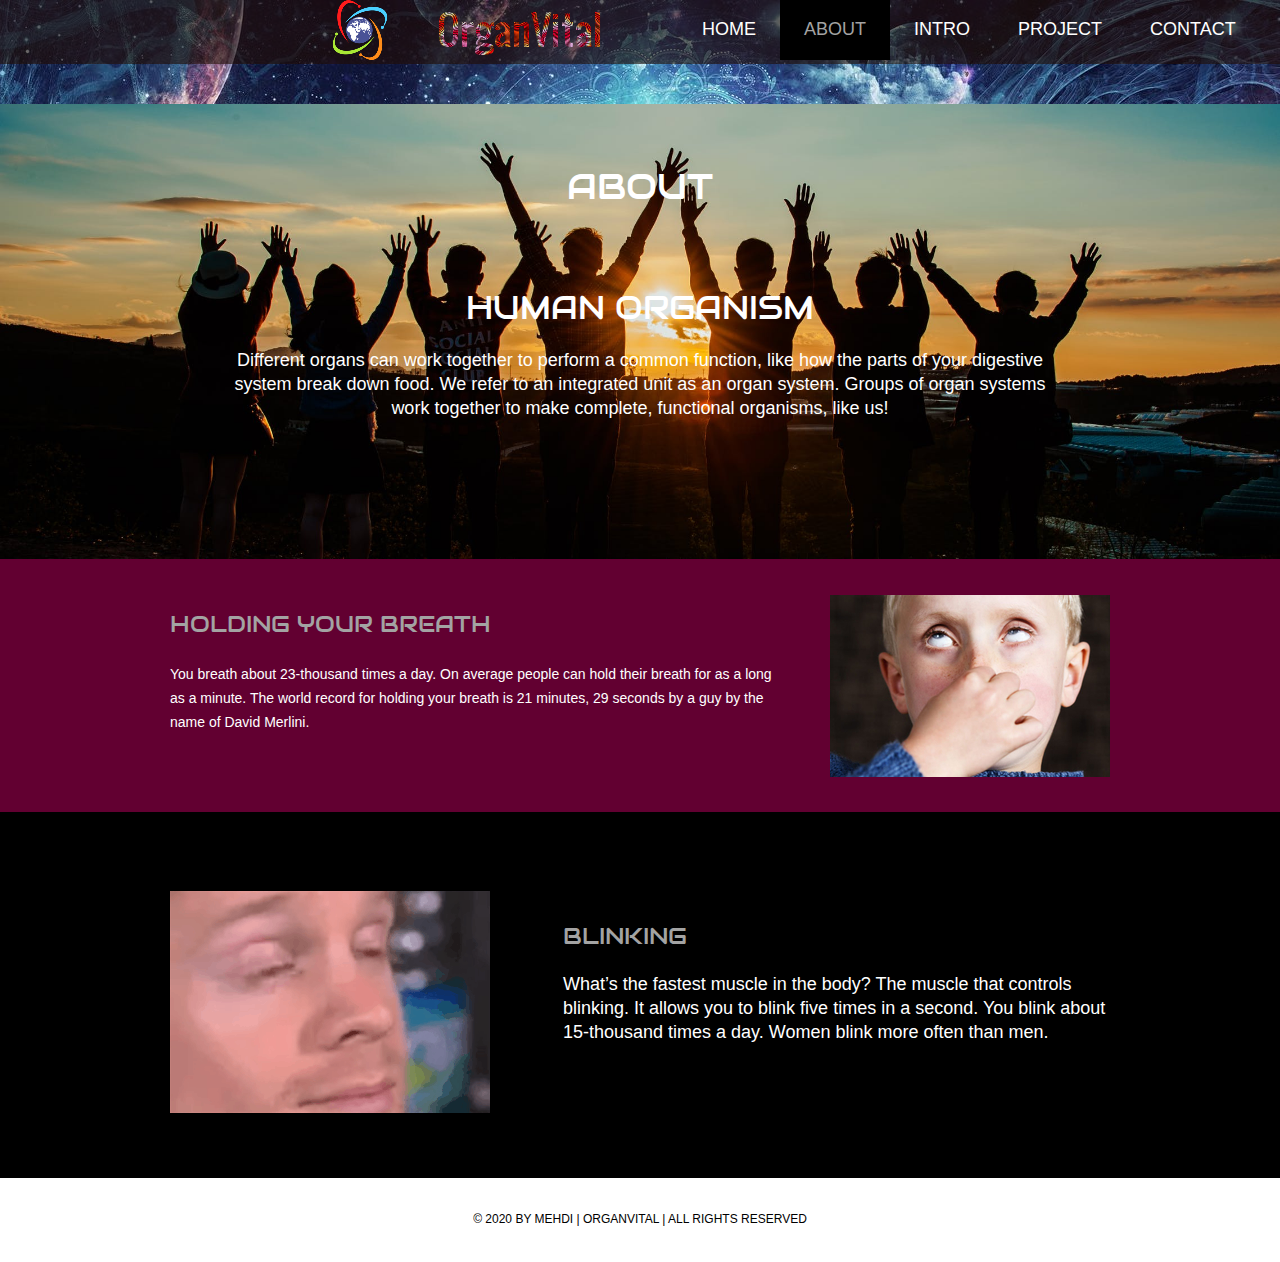
<file: about.html>
<!DOCTYPE HTML>
<html>
<head>
	<meta charset="UTF-8">
	<meta name="viewport" content="width=device-width, initial-scale=1.0">
	<title>About - Anatomy</title>
	<link rel="stylesheet" href="css/style.css" type="text/css">
</head>
<body>
	<div id="page">
		<div id="header">
			<div>
				<a href="index.html" class="logo"><img src="images/logo.png" alt=""></a>
				<ul id="navigation">
					<li>
						<a href="index.html">Home</a>
					</li>
					<li class="selected">
						<a href="about.html">About</a>
					</li>
					<li class="menu">
						<a href="singlepost.html">Intro</a>
					</li>
					<li class="menu">
						<a href="task.html">Project</a>
						<ul class="primary">
							<li>
								<a href="task.html">Task</a>
								<a href="process.html">Process</a>
								<a href="evaluation.html">Evaluation</a>
								<a href="conclusion.html">Conclusion</a>
							</li>
						</ul>
					</li>
					<li>
						<a href="contact.html">Contact</a>
					</li>
				</ul>
			</div>
		</div>
		<div id="body" class="about">
			<div class="header">
				<div>
					<h1>About</h1>
					<h2>Human Organism</h2>
					<p>Different organs can work together to perform a common function, like how the parts of your digestive system break down food. We refer to an integrated unit as an organ system. Groups of organ systems work together to make complete, functional organisms, like us!</p>
				</div>
			</div>
			<div class="body">
				<div>
					<img src="images/breath.jpg" alt="">
					<h2>Holding Your Breath</h2>
					<p>You breath about 23-thousand times a day. On average people can hold their breath for as a long as a minute. The world record for holding your breath is 21 minutes, 29 seconds by a guy by the name of David Merlini.</p>
				</div>
			</div>
			<div class="footer">
				<div>
					<img src="images/blink.gif" alt="">
					<h2>Blinking</h2>
					<p>What’s the fastest muscle in the body? The muscle that controls blinking. It allows you to blink five times in a second. You blink about 15-thousand times a day. Women blink more often than men.</p>
				</div>
			</div>
		</div>
		<div id="footer">
			<div class="footnote">
				<div>
					<p>&copy; 2020 BY MEHDI | ORGANVITAL | ALL RIGHTS RESERVED</p>
				</div>
			</div>
		</div>
	</div>
</body>
</html>
</file>
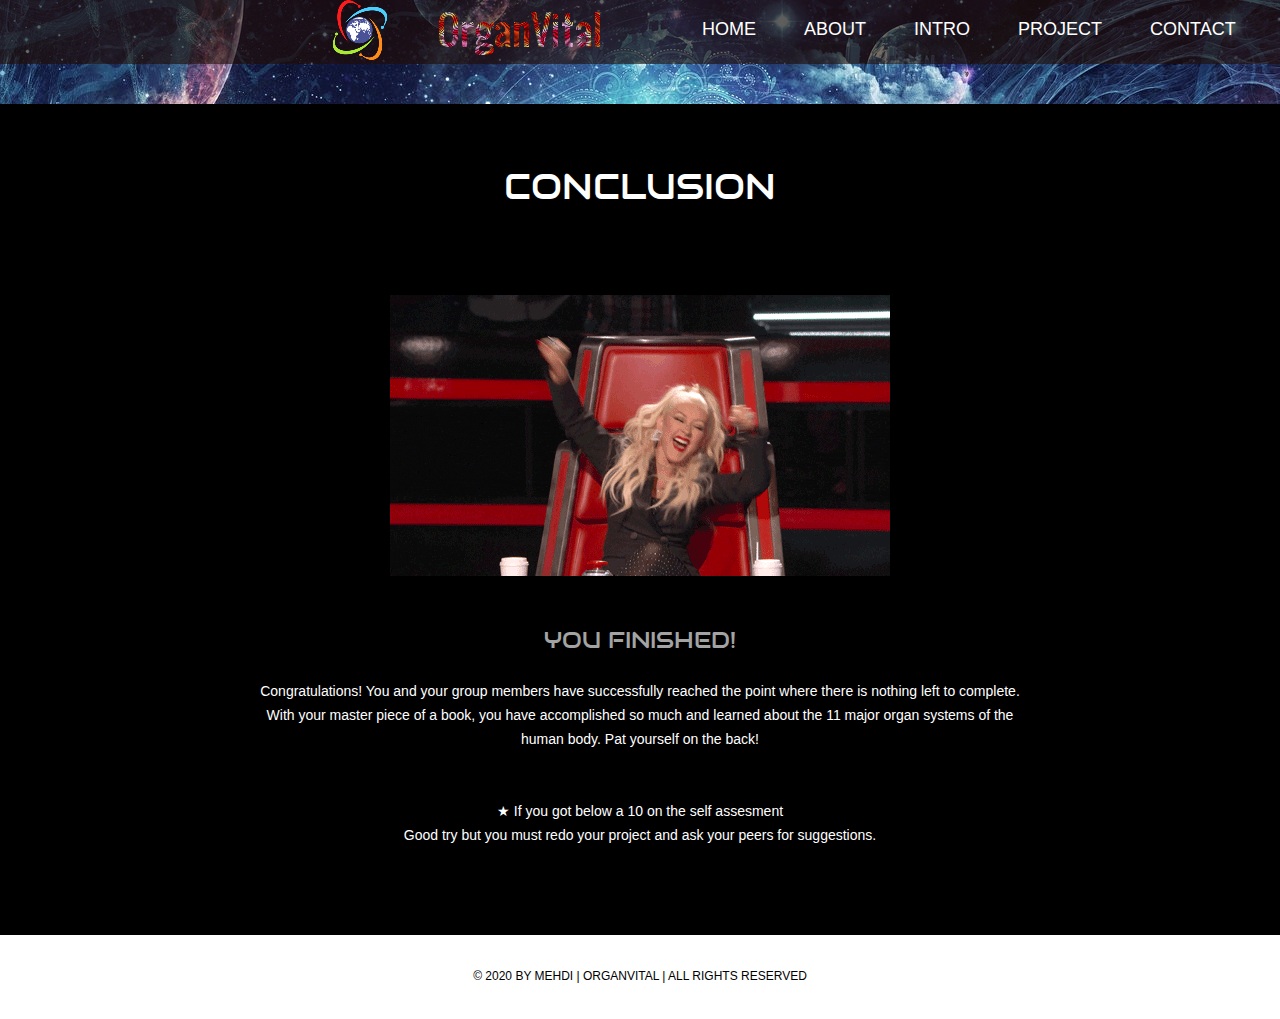
<file: conclusion.html>
<!DOCTYPE HTML>
<html>
<head>
	<meta charset="UTF-8">
	<meta name="viewport" content="width=device-width, initial-scale=1.0">
	<title>Proj1 - Anatomy</title>
	<link rel="stylesheet" href="css/style.css" type="text/css">
</head>
<body>
	<div id="page">
		<div id="header">
			<div>
				<a href="index.html" class="logo"><img src="images/logo.png" alt=""></a>
				<ul id="navigation">
					<li>
						<a href="index.html">Home</a>
					</li>
					<li>
						<a href="about.html">About</a>
					</li>
					<li class="menu">
						<a href="singlepost.html">Intro</a>
					</li>
					<li class="menu">
						<a href="task.html">Project</a>
						<ul class="primary">
							<li>
								<a href="task.html">Task</a>
								<a href="process.html">Process</a>
								<a href="evaluation.html">Evaluation</a>
								<a href="conclusion.html">Conclusion</a>
							</li>
						</ul>
					</li>
					<li>
						<a href="contact.html">Contact</a>
					</li>
				</ul>
			</div>
		</div>
		<div id="body">
			<div class="header">
				<div>
					<h1>Conclusion</h1>
					<img src="images/yay.gif" alt="">
					<h2>YOU FINISHED!</h2>
					<p>Congratulations! You and your group members have successfully reached the point where there is nothing left to complete. With your master piece of a book, you have accomplished so much and learned about the 11 major organ systems of the human body. Pat yourself on the back!</p>
					<p> &starf; If you got below a 10 on the self assesment
						<br> 
						Good try but you must redo your project and ask your peers for suggestions.
					</p>
				</div>
			</div>
		</div>
		<div id="footer">
			<div class="footnote">
				<div>
					<p>&copy; 2020 BY MEHDI | ORGANVITAL | ALL RIGHTS RESERVED</p>
				</div>
			</div>
		</div>
	</div>
</body>
</html>
</file>
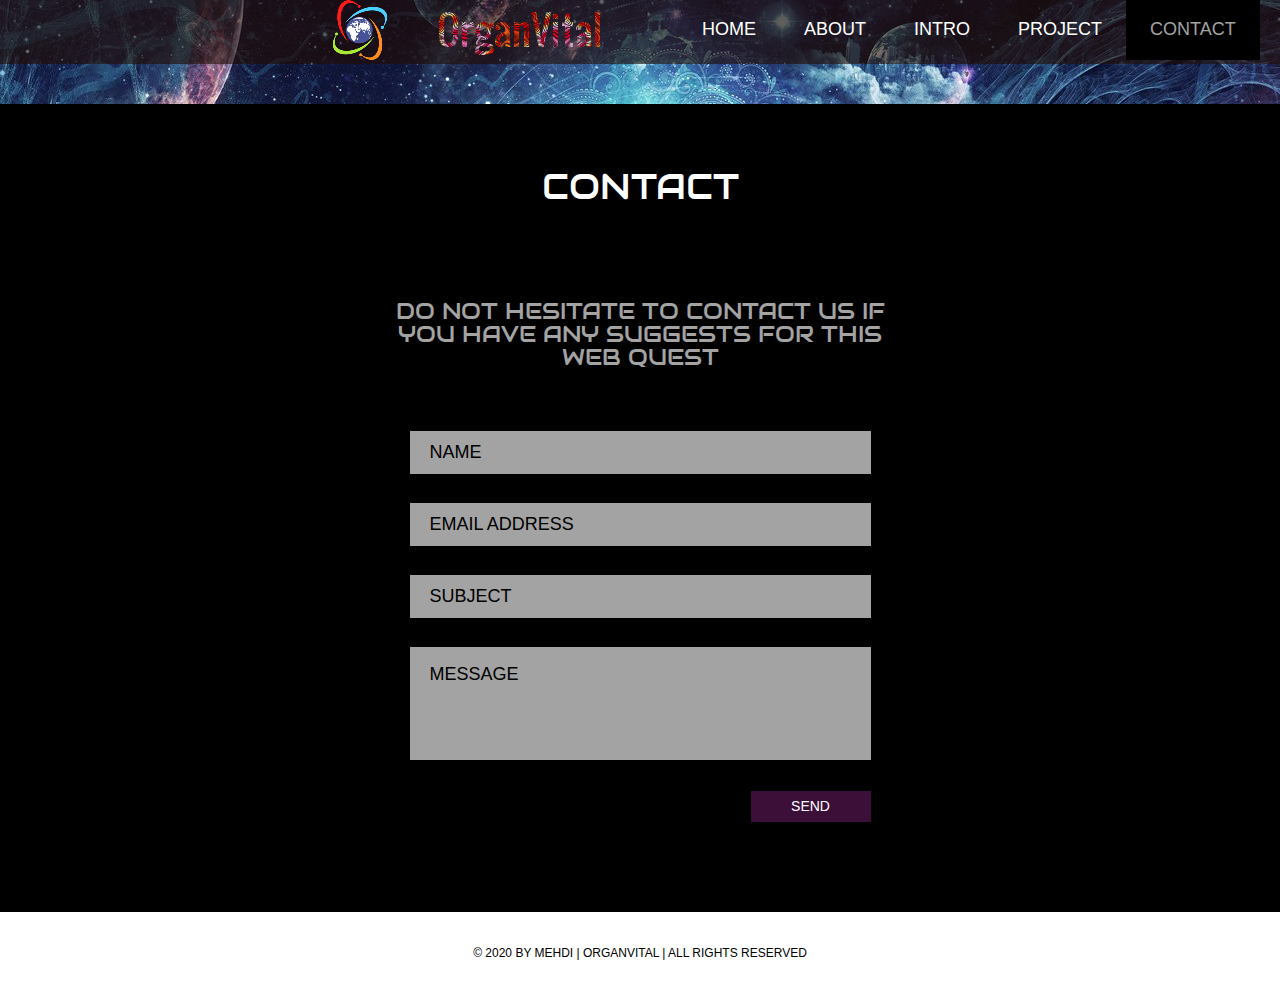
<file: contact.html>
<!DOCTYPE HTML>
<html>
<head>
	<meta charset="UTF-8">
	<meta name="viewport" content="width=device-width, initial-scale=1.0">
	<title>Contact Us - Anatomy</title>
	<link rel="stylesheet" href="css/style.css" type="text/css">
</head>
<body>
	<div id="page">
		<div id="header">
			<div>
				<a href="index.html" class="logo"><img src="images/logo.png" alt=""></a>
				<ul id="navigation">
					<li>
						<a href="index.html">Home</a>
					</li>
					<li>
						<a href="about.html">About</a>
					</li>
					<li class="menu">
						<a href="singlepost.html">Intro</a>
					</li>
					<li class="menu">
						<a href="task.html">Project</a>
						<ul class="primary">
							<li>
								<a href="task.html">Task</a>
								<a href="process.html">Process</a>
								<a href="evaluation.html">Evaluation</a>
								<a href="conclusion.html">Conclusion</a>
							</li>
						</ul>
					</li>
					<li class="selected">
						<a href="contact.html">Contact</a>
					</li>
				</ul>
			</div>
		</div>
		<div id="body">
			<div class="header">
				<div class="contact">
					<h1>Contact</h1>
					<h2>DO NOT HESITATE TO CONTACT US IF YOU HAVE ANY SUGGESTS FOR THIS WEB QUEST</h2>
					<form action="index.html">
						<input type="text" name="Name" value="Name">
						<input type="text" name="Email Address" value="Email Address" >
						<input type="text" name="Subject" value="Subject">
						<textarea name="message" cols="50" rows="7">Message</textarea>
						<input type="text" value="Send" id="submit">
					</form>
				</div>
			</div>
		</div>
		<div id="footer">
			<div class="footnote">
				<div>
					<p>&copy; 2020 BY MEHDI | ORGANVITAL | ALL RIGHTS RESERVED</p>
				</div>
			</div>
		</div>
	</div>
</body>
</html>
</file>
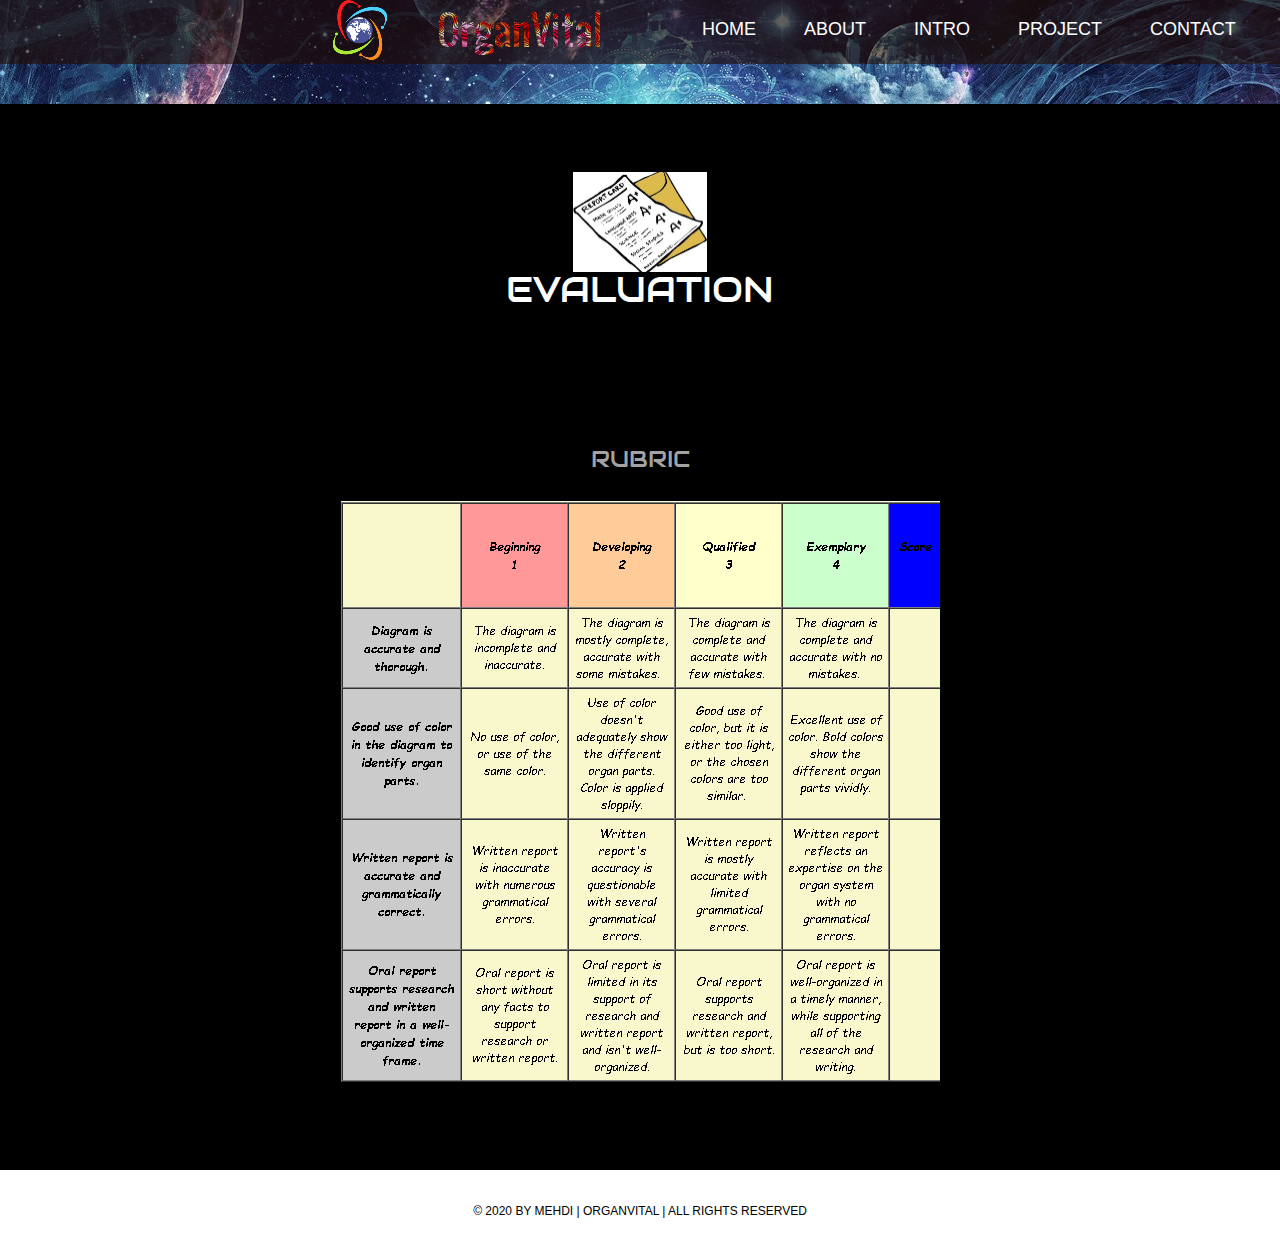
<file: evaluation.html>
<!DOCTYPE HTML>
<html>
<head>
	<meta charset="UTF-8">
	<meta name="viewport" content="width=device-width, initial-scale=1.0">
	<title>Proj1 - Anatomy</title>
	<link rel="stylesheet" href="css/style.css" type="text/css">
</head>
<body>
	<div id="page">
		<div id="header">
			<div>
				<a href="index.html" class="logo"><img src="images/logo.png" alt=""></a>
				<ul id="navigation">
					<li>
						<a href="index.html">Home</a>
					</li>
					<li>
						<a href="about.html">About</a>
					</li>
					<li class="menu">
						<a href="singlepost.html">Intro</a>
					</li>
					<li class="menu">
						<a href="task.html">Project</a>
						<ul class="primary">
							<li>
								<a href="task.html">Task</a>
								<a href="process.html">Process</a>
								<a href="evaluation.html">Evaluation</a>
								<a href="conclusion.html">Conclusion</a>
							</li>
						</ul>
					</li>
					<li>
						<a href="contact.html">Contact</a>
					</li>
				</ul>
			</div>
		</div>
		<div id="body">
			<div class="header">
				<div>
					<img style="height:100px;" src="images/grades.jpg" alt="">
					<h1>Evaluation</h1>
					<h2>Rubric</h2>
					<p>
						<img src="images/rubric.png" alt="rub">
					</p>
				</div>
			</div>
		</div>
		<div id="footer">
			<div class="footnote">
				<div>
					<p>&copy; 2020 BY MEHDI | ORGANVITAL | ALL RIGHTS RESERVED</p>
				</div>
			</div>
		</div>
	</div>
</body>
</html>
</file>
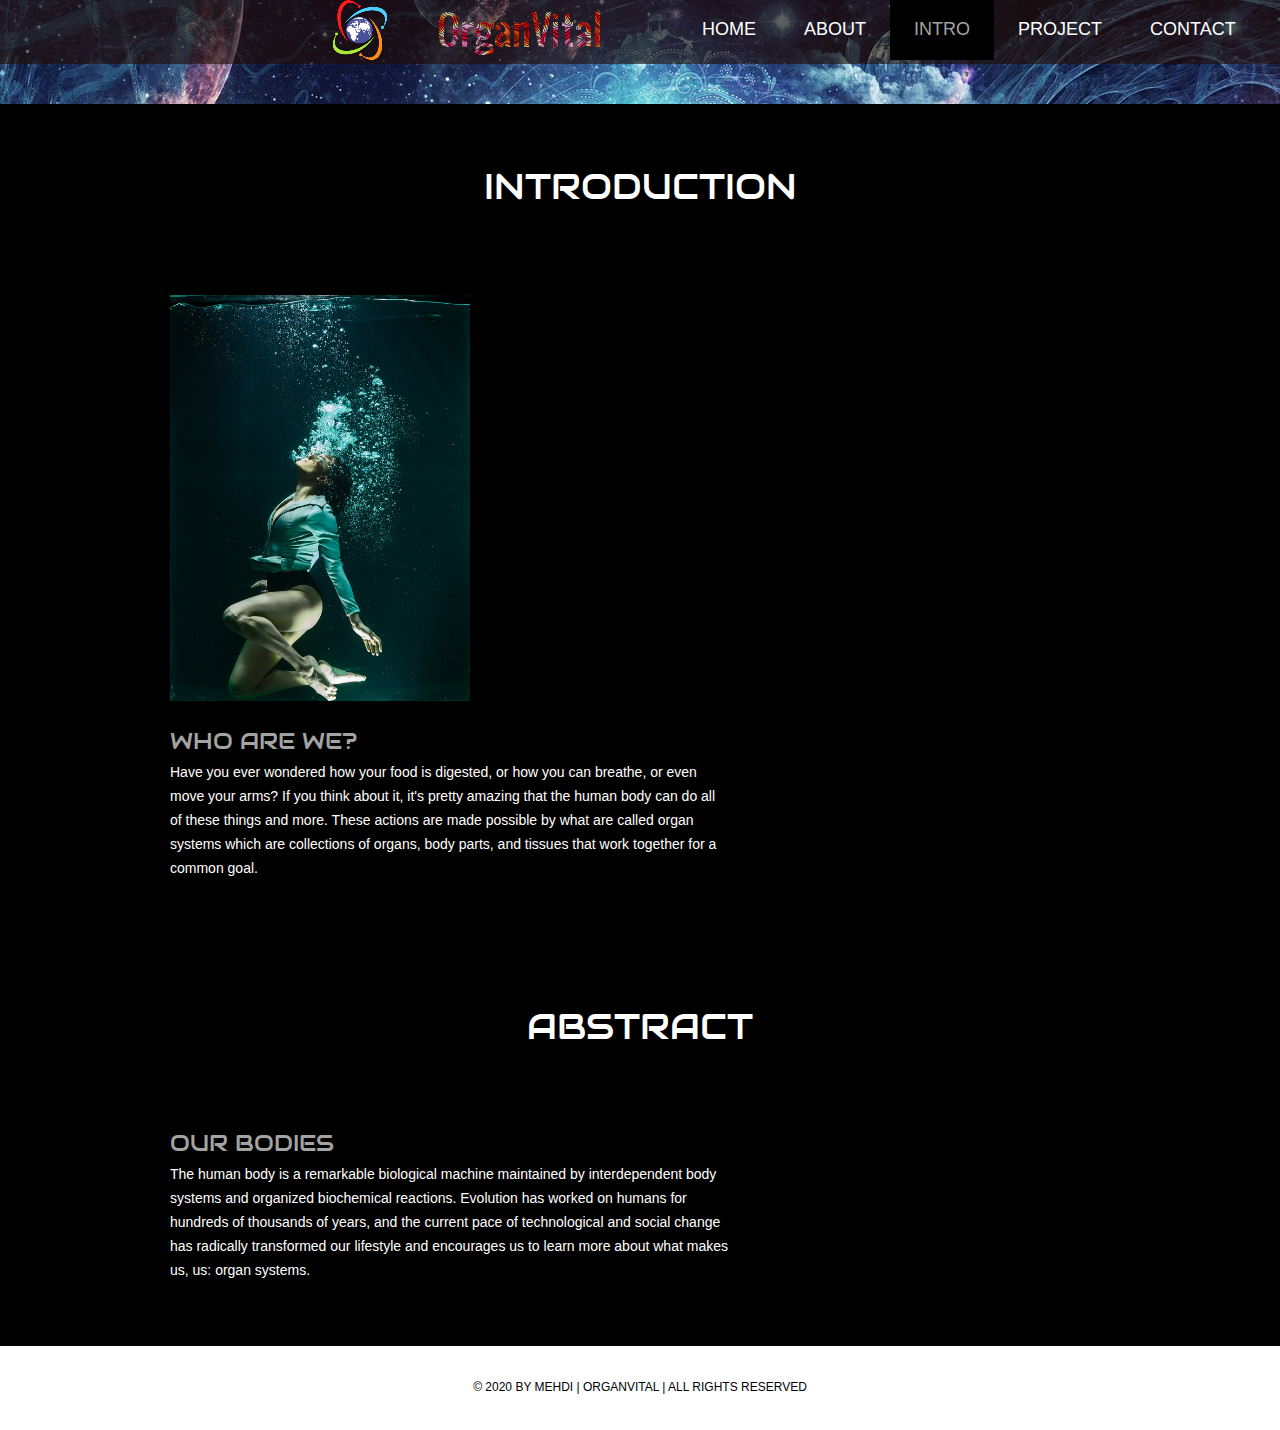
<file: singlepost.html>
<!DOCTYPE HTML>
<html>
<head>
	<meta charset="UTF-8">
	<meta name="viewport" content="width=device-width, initial-scale=1.0">
	<title>Singlepost - Anatomy</title>
	<link rel="stylesheet" href="css/style.css" type="text/css">
</head>
<body>
	<div id="page">
		<div id="header">
			<div>
				<a href="index.html" class="logo"><img src="images/logo.png" alt=""></a>
				<ul id="navigation">
					<li>
						<a href="index.html">Home</a>
					</li>
					<li>
						<a href="about.html">About</a>
					</li>
					<li class="menu selected">
						<a href="singlepost.html">Intro</a>
					</li>
					<li class="menu">
						<a href="task.html">Project</a>
						<ul class="primary">
							<li>
								<a href="task.html">Task</a>
								<a href="process.html">Process</a>
								<a href="evaluation.html">Evaluation</a>
								<a href="conclusion.html">Conclusion</a>
							</li>
						</ul>
					</li>
					<li>
						<a href="contact.html">Contact</a>
					</li>
				</ul>
			</div>
		</div>
		<div id="body">
			<div class="header">
				<div>
					<h1>Introduction</h1>
					<div class="article">
						<img style="width:300px;" src="images/humanBod.jpeg" alt="">
						<h1>WHO ARE WE?</h1>
						<p>Have you ever wondered how your food is digested, or how you can breathe, or even move your arms? If you think about it, it's pretty amazing that the human body can do all of these things and more. These actions are made possible by what are called organ systems which are collections of organs, body parts, and tissues that work together for a common goal.</p>
					</div>
				</div>
				<div>
					<h1>Abstract</h1>
					<div class="article">
							<h1>OUR BODIES</h1>
						<p>The human body is a remarkable biological machine maintained by interdependent body systems and organized biochemical reactions. Evolution has worked on humans for hundreds of thousands of years, and the current pace of technological and social change has radically transformed our lifestyle and encourages us to learn more about what makes us, us: organ systems.</p>
					</div>
				</div>
			</div>
		</div>
		<div id="footer">
			<div class="footnote">
				<div>
					<p>&copy; 2020 BY MEHDI | ORGANVITAL | ALL RIGHTS RESERVED</p>
				</div>
			</div>
		</div>
	</div>
</body>
</html>
</file>
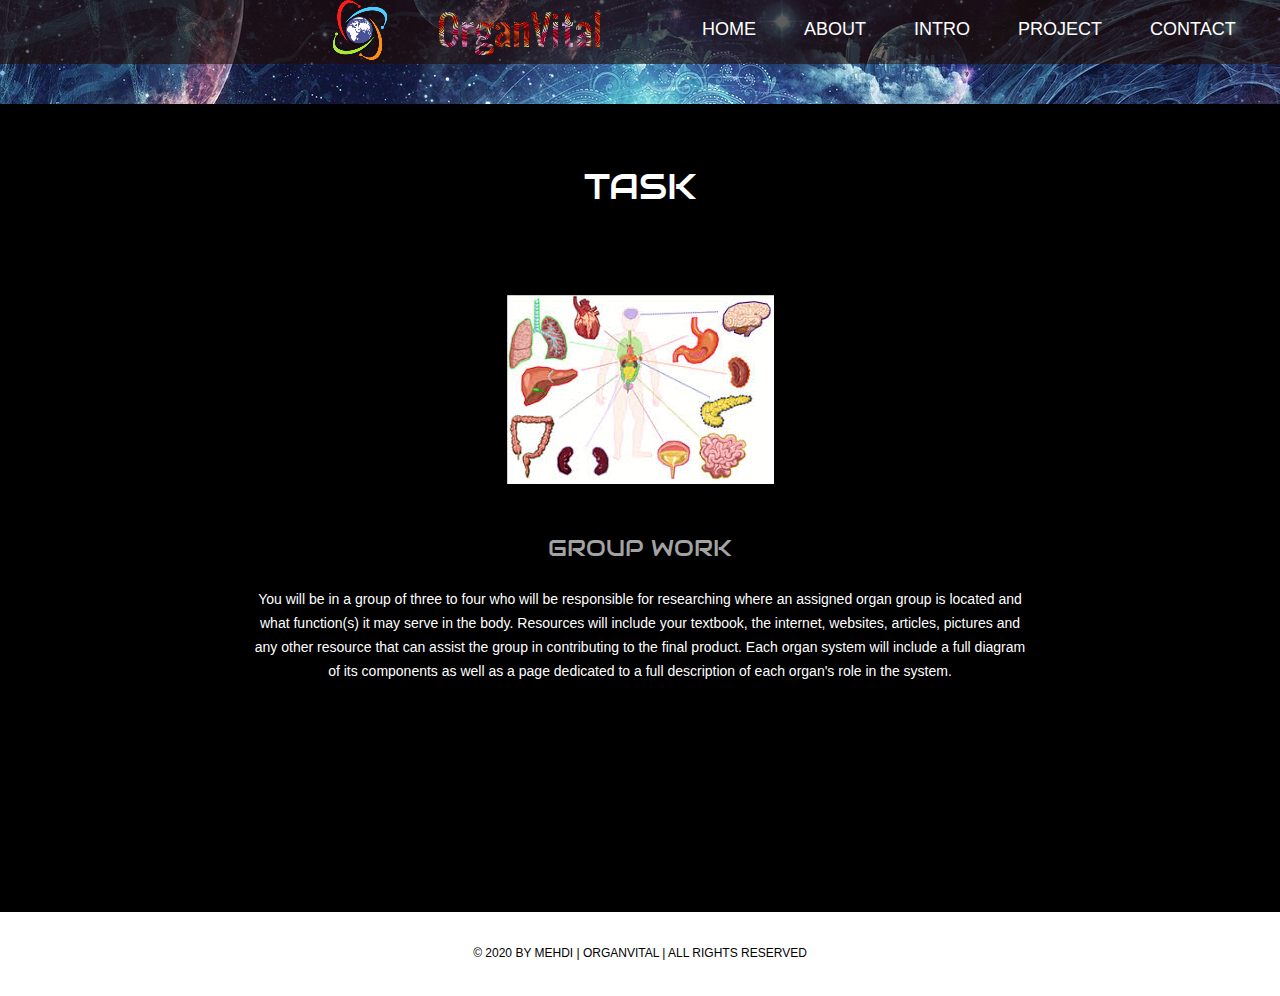
<file: task.html>
<!DOCTYPE HTML>
<html>
<head>
	<meta charset="UTF-8">
	<meta name="viewport" content="width=device-width, initial-scale=1.0">
	<title>Task - Anatomy</title>
	<link rel="stylesheet" href="css/style.css" type="text/css">
</head>
<body>
	<div id="page">
		<div id="header">
			<div>
				<a href="index.html" class="logo"><img src="images/logo.png" alt=""></a>
				<ul id="navigation">
					<li>
						<a href="index.html">Home</a>
					</li>
					<li>
						<a href="about.html">About</a>
					</li>
					<li class="menu">
						<a href="singlepost.html">Intro</a>
					</li>
					<li class="menu">
						<a href="task.html">Project</a>
						<ul class="primary">
							<li>
								<a href="task.html">Task</a>
								<a href="process.html">Process</a>
								<a href="evaluation.html">Evaluation</a>
								<a href="conclusion.html">Conclusion</a>
							</li>
						</ul>
					</li>
					<li>
						<a href="contact.html">Contact</a>
					</li>
				</ul>
			</div>
		</div>
		<div id="body">
			<div class="header">
				<div>
					<h1>Task</h1>
					<img src="images/bodysys.jpg" alt="">
					<h2>GROUP WORK</h2>
					<p>You will be in a group of three to four who will be responsible for researching where an assigned organ group is located and what function(s) it may serve in the body. Resources will include your textbook, the internet, websites, articles, pictures and any other resource that can assist the group in contributing to the final product. Each organ system will include a full diagram of its components as well as a page dedicated to a full description of each organ's role in the system.</p>
				</div>
			</div>
		</div>
		<div id="footer">
			<div class="footnote">
				<div>
					<p>&copy; 2020 BY MEHDI | ORGANVITAL | ALL RIGHTS RESERVED</p>
				</div>
			</div>
		</div>
	</div>
</body>
</html>
</file>
<file: css/style.css>
/* reset default styles */
body {
	margin: 0;
	padding: 0;
	position: relative;
	width: auto;
}
body #page {
	background: url("../images/bg-home.jpg") repeat scroll center top #000000;
	margin: 0;
	overflow: hidden;
	padding: 0;
	width: auto;
	z-index: 3;
}
a {
	text-decoration: none;
	outline: none;
}
a:active {
	background: none;
}
img {
	border: none;
}
/*-------------------------------------------FONTS---------------------------------------------*/
@font-face {
	font-family: 'audiowide-regular-webfont';
	src: url('../fonts/audiowide-regular-webfont.eot');
	src: url('../fonts/audiowide-regular-webfont.woff') format('woff'), url('../fonts/audiowide-regular-webfont.ttf') format('truetype'), url('../fonts/audiowide-regular-webfont.svg') format('svg');
}

#header {
	background: url(../images/bg-transparent1.png) repeat;
	margin: 0;
	min-height: 60px;
	padding: 0;
	width: auto;
}
#header div {
	/* max-width: 940px; */
	margin: 0 auto;
	min-height: 60px;
	padding: 0 10px;
}
#header div a.logo {
	display: block;
	float: left;
	height: 60px;
	margin: 0 44px 44px 25vw;
	padding: 0;
	width: 304px;
}
#header div a img {
	display: block;
	margin: 0;
	padding: 0;
	width: auto;
}
#header div ul {
	display: inline-block;
	list-style: none;
	margin: 0;
	padding: 0;
	width: auto;
}
#header div ul li {
	float: left;
	margin: 0;
	padding: 0;
	width: auto;
}
#header div ul li a {
	color: #ffffff;
	display: block;
	font-family: Arial;
	font-size: 18px;
	font-weight: normal;
	line-height: 59px;
	margin: 0;
	min-height: 60px;
	padding: 0 24px;
	text-align: center;
	text-transform: uppercase;
	width: auto;
}
#header div ul li a:hover {
	background-color: #620031;
	color: #ffffff;
}
#header div ul li.selected a {
	background-color: #000000;
	color: #a3a3a3;
}
#header div ul li.menu {
	position: relative;
}
#header div ul li.menu ul {
	display: block;
	left: -99999px;
	list-style: none;
	margin: 0;
	padding: 0;
	position: absolute;
	top: 60px;
	width: 142px;
	z-index: 50;
}
#header div ul li.menu:hover ul.primary {
	left: 0px;
}
#header div ul li.menu ul.primary.selected {
	left: 0px;
}
#header div ul li.menu:hover ul.secondary {
	left: -20px;
}
#header div ul li.menu ul.secondary.selected {
	left: -20px;
}
#header div ul li.menu ul li {
	margin: 0;
	padding: 0;
	width: auto;
}
#header div ul li.menu ul li a {
	background-color: #620031;
	color: #ffffff;
	display: block;
	font-family: Arial;
	font-size: 18px;
	font-weight: normal;
	line-height: 60px;
	margin: 0;
	min-height: 60px;
	padding: 0 10px;
	text-align: center;
	text-transform: uppercase;
	width: auto;
}
#header div ul li.menu ul.primary.selected li a, #header div ul li.menu ul.secondary.selected li a {
	background-color: #000000;
	color: #a3a3a3;
}

#body {
	background-color: #000000;
	margin: 0;
	min-height: 808px;
	overflow: hidden;
	padding: 0;
	width: 100%;
}
#body.home {
	background: none;
	margin: 0;
	min-height: 1308px;
	overflow: hidden;
	padding: 0;
	width: 100%;
}
#body.home .header {
	background: none;
	margin: 0;
	overflow: hidden;
	padding: 0;
	width: 100%;
}
#body.home .header div {
	margin: 0 auto;
	max-width: 940px;
	overflow: hidden;
	padding: 0 10px;
	position: relative;
}
#body.home .header div img.satellite {
	display: block;
	left: 10px;
	margin: 0;
	padding: 0;
	position: absolute;
	top: 41px;
	width: auto;
	z-index: 50;
}
#body.home .header div h1 {
	color: #FFFFFF;
	display: block;
	float: right;
	font-family: audiowide-regular-webfont;
	font-size: 60px;
	font-weight: normal;
	line-height: 60px;
	margin: 187px 0 27px;
	padding: 0 38px 0 399px;
	position: relative;
	text-align: right;
	text-transform: uppercase;
	width: 503px;
	z-index: 60;
}
#body.home .header div h2 {
	color: #FFFFFF;
	display: block;
	float: right;
	font-family: Arial;
	font-size: 43px;
	font-weight: normal;
	line-height: 43px;
	margin: 0 0 36px;
	padding: 0 146px 0 506px;
	position: relative;
	text-align: right;
	text-transform: uppercase;
	width: 288px;
	z-index: 60;
}
#body.home .header div a.more {
	background-color: #000000;
	color: #a3a3a3;
	display: block;
	float: right;
	font-family: Arial;
	font-size: 18px;
	font-weight: normal;
	height: 49px;
	line-height: 49px;
	margin: 0 200px 0 0;
	padding: 0;
	text-align: center;
	text-transform: uppercase;
	position: relative;
	left: 30px;
	width: 180px;
	z-index: 55;
}
#body.home .header div a.more:hover {
	background-color: #ab000b;
	color: #ffffff;
}
#body.home .header div h3 {
	background: url("../images/bg-transparent1.png") repeat;
	color: #A3A3A3;
	float: left;
	font-family: audiowide-regular-webfont;
	font-size: 23px;
	font-weight: normal;
	line-height: 23px;
	margin: 96px 0 0;
	min-height: 27px;
	padding: 17px 0 10px;
	position: relative;
	text-align: center;
	text-transform: uppercase;
	width: 940px;
}
#body.home .header div ul {
	display: inline-block;
	list-style: none outside none;
	margin: 0 0 -6px;
	overflow: hidden;
	padding: 0;
	width: auto;
}
#body.home .header div ul li:first-child {
	padding: 0;
}
#body.home .header div ul li {
	border: medium none;
	float: left;
	margin: 0;
	padding: 0;
	width: auto;
}
#body.home .header div ul li a {
	display: block;
	float: none;
	height: 156px;
	margin: 0;
	padding: 0;
	width: 235px;
}
#body.home .header div ul li a img {
	cursor: pointer;
	opacity: 1.0;
	display: block;
	margin: 0;
	padding: 0;
	width: auto;
}
#body.home .header div ul li a img:hover {
	opacity: 0.7;
}
#body.home .body {
	background-color: #630031;
	margin: 0;
	min-height: 168px;
	overflow: hidden;
	padding: 0;
	width: 100%;
}
#body.home .body div {
	margin: 0 auto;
	max-width: 940px;
	overflow: hidden;
	padding: 31px 10px 0;
}
#body.home .body div h1 {
	color: #FFFFFF;
	display: block;
	font-family: audiowide-regular-webfont;
	font-size: 32px;
	font-weight: normal;
	line-height: 32px;
	margin: 0 auto 24px;
	padding: 0;
	text-align: center;
	text-transform: uppercase;
	width: 780px;
}
#body.home .body div p {
	color: #ffffff;
	display: block;
	font-family: Arial;
	font-size: 18px;
	font-weight: normal;
	line-height: 24px;
	margin: 0 auto;
	padding: 0;
	text-align: center;
	width: 780px;
}
#body.home .body div p a {
	color: #ffffff;
	font-family: Arial;
	font-size: 18px;
	font-weight: normal;
	line-height: 24px;
	margin: 0 auto;
	padding: 0;
	text-decoration: underline;
}
#body.home .body div p a:hover {
	color: #a3a3a3;
}
#body.home .footer {
	background-color: #000000;
	margin: 0;
	overflow: hidden;
	padding: 0;
	width: 100%;
}
#body.home .footer div {
	margin: 0 auto;
	max-width: 960px;
	overflow: hidden;
	padding: 32px 0 16px;
}
#body.home .footer div ul {
	display: inline-block;
	list-style: none;
	margin: 0;
	overflow: hidden;
	padding: 0;
	width: auto;
}
#body.home .footer div ul li:first-child {
	float: left;
	margin: 0 10px;
	padding: 0;
	width: 460px;
}
#body.home .footer div ul li {
	float: left;
	margin: 0 0 0 10px;
	padding: 0 0 0 20px;
	width: 440px;
}
#body.home .footer div ul li h1 {
	color: #FFFFFF;
	font-family: audiowide-regular-webfont;
	font-size: 32px;
	font-weight: normal;
	line-height: 32px;
	margin: 0 0 44px;
	padding: 0;
	text-align: left;
	text-transform: uppercase;
	width: auto;
}
#body.home .footer div ul li a {
	display: block;
	height: 258px;
	margin: 0;
	position: relative;
	padding: 0;
	width: 460px;
}
#body.home .footer div ul li a img {
	cursor: pointer;
	filter: alpha(opacity=100);/* Needed for IE8 and old versions */
	opacity: 1.0;
	display: block;
	margin: 0;
	padding: 0;
	width: auto;
}
#body.home .footer div ul li a:hover img {
	filter: alpha(opacity=70);/* Needed for IE8 and old versions */
	opacity: 0.7;
}
#body.home .footer div ul li a span {
	background: url(../images/icons.png) no-repeat 0 -152px;
	display: block;
	height: 72px;
	left: 199px;
	margin: 0;
	padding: 0;
	position: absolute;
	top: 94px;
	width: 62px;
}
#body.home .footer div ul li a:hover span {
	background: url(../images/icons.png) no-repeat 0 -226px;
}
#body.home .footer div ul li ul {
	display: inline-block;
	list-style: none outside none;
	margin: 0;
	overflow: hidden;
	padding: 0;
	width: 440px;
}
#body.home .footer div ul li ul li {
	border-top: 1px solid #A3A3A3;
	float: none;
	margin: 0;
	overflow: hidden;
	padding: 39px 10px 38px 0;
	width: 440px;
}
#body.home .footer div ul li ul li:first-child {
	border: medium none;
	margin: 0;
	padding: 0 0 38px;
	width: 440px;
}
#body.home .footer div ul li ul li a {
	display: block;
	float: left;
	height: 90px;
	margin: 0 20px 0 0;
	padding: 0;
	width: 100px;
}
#body.home .footer div ul li ul li a img {
	cursor: pointer;
	filter: alpha(opacity=100);/* Needed for IE8 and old versions */
	opacity: 1.0;
	display: block;
	margin: 0;
	padding: 0;
	width: auto;
}
#body.home .footer div ul li ul li a img:hover {
	filter: alpha(opacity=70);/* Needed for IE8 and old versions */
	opacity: 0.7;
}
#body.home .footer div ul li ul li h1 {
	color: #A3A3A3;
	float: left;
	font-family: audiowide-regular-webfont;
	font-size: 23px;
	font-weight: normal;
	line-height: 23px;
	margin: 0;
	padding: 4px 0 8px;
	text-align: left;
	text-transform: uppercase;
	width: 310px;
}
#body.home .footer div ul li ul li span {
	color: #FFFFFF;
	display: block;
	float: left;
	font-family: Arial;
	font-size: 14px;
	font-weight: normal;
	line-height: 14px;
	margin: 0 0 10px;
	padding: 0;
	text-align: left;
	text-transform: uppercase;
	width: 310px;
}
#body.home .footer div ul li ul li a.more {
	background-color: #3c0f38;
	color: #ffffff;
	display: block;
	float: right;
	font-family: Arial;
	font-size: 14px;
	font-weight: normal;
	height: 31px;
	line-height: 31px;
	margin: 0;
	padding: 0;
	text-align: center;
	text-transform: uppercase;
	width: 120px;
}
#body.home .footer div ul li ul li a.more:hover {
	background-color: #620031;
}
/*----------------------------------------body-styles---------------------------------------*/
#body.about .header {
	background: url(../images/human.jpeg) no-repeat center top #000000;
	background-size: cover;
	background-position: center;
	margin: 0;
	min-height: 455px;
	padding: 0;
	width: 100%;
}
#body.about .header div, #body .header div {
	margin: 0 auto;
	max-width: 960px;
	overflow: hidden;
	padding: 65px 0 40px;
}
#body.about .header div h1, #body .header div h1 {
	color: #FFFFFF;
	display: block;
	font-family: audiowide-regular-webfont;
	font-size: 36px;
	font-weight: normal;
	line-height: 36px;
	margin: 0 auto 87px;
	padding: 0;
	text-align: center;
	text-transform: uppercase;
	width: 940px;
}
#body.about .header div h2 {
	color: #FFFFFF;
	display: block;
	font-family: audiowide-regular-webfont;
	font-size: 32px;
	font-weight: normal;
	line-height: 32px;
	margin: 0 auto 24px;
	padding: 0;
	text-align: center;
	text-transform: uppercase;
	width: 820px;
}
#body.about .header div p {
	color: #ffffff;
	display: block;
	font-family: Arial;
	font-size: 18px;
	font-weight: normal;
	line-height: 24px;
	margin: 0 auto;
	padding: 0;
	text-align: center;
	width: 820px;
}
#body.about .header div p a {
	color: #ffffff;
	font-family: Arial;
	font-size: 18px;
	font-weight: normal;
	line-height: 24px;
	margin: 0;
	padding: 0;
	text-decoration: underline;
}
#body.about .header div p a:hover {
	color: #a3a3a3;
}
#body.about .body {
	background-color: #620031;
	margin: 0;
	min-height: 253px;
	overflow: hidden;
	padding: 0;
	width: 100%;
}
#body.about .body div {
	margin: 0 auto;
	max-width: 940px;
	overflow: hidden;
	padding: 36px 10px 35px;
}
#body.about .body div h2 {
	color: #A3A3A3;
	float: left;
	font-family: audiowide-regular-webfont;
	font-size: 23px;
	font-weight: normal;
	line-height: 23px;
	margin: 18px 0 26px;
	padding: 0;
	text-align: left;
	text-transform: uppercase;
	width: 620px;
}
#body.about .body div p {
	color: #ffffff;
	display: block;
	float: left;
	font-family: Arial;
	font-size: 14px;
	font-weight: normal;
	line-height: 24px;
	margin: 0;
	padding: 0;
	text-align: left;
	width: 620px;
}
#body.about .body div p a {
	color: #ffffff;
	font-family: Arial;
	font-size: 14px;
	font-weight: normal;
	line-height: 24px;
	margin: 0;
	padding: 0;
	text-decoration: underline;
}
#body.about .body div p a:hover {
	color: #a3a3a3;
}
#body.about .body div img {
	display: block;
	float: right;
	margin: 0;
	padding: 0;
	width: auto;
}
#body.about .footer {
	background-color: #000000;
	margin: 0;
	min-height: 366px;
	padding: 0;
	width: 100%;
}
#body.about .footer div {
	margin: 0 auto;
	overflow: hidden;
	padding: 79px 0 0 10px;
	width: 950px;
}
#body.about .footer div h2 {
	color: #A3A3A3;
	float: right;
	font-family: audiowide-regular-webfont;
	font-size: 23px;
	font-weight: normal;
	line-height: 23px;
	margin: 34px 0 24px;
	padding: 0;
	text-align: left;
	text-transform: uppercase;
	width: 557px;
}
#body.about .footer div p {
	color: #ffffff;
	display: block;
	float: right;
	font-family: Arial;
	font-size: 18px;
	font-weight: normal;
	line-height: 24px;
	margin: 0 auto;
	padding: 0;
	text-align: left;
	width: 557px;
}
#body.about .footer div p a {
	color: #ffffff;
	font-family: Arial;
	font-size: 18px;
	font-weight: normal;
	line-height: 24px;
	margin: 0 auto;
	padding: 0;
	text-decoration: underline;
}
#body.about .footer div p a:hover {
	color: #a3a3a3;
}
#body.about .footer div img {
	float: left;
	display: block;
	margin: 0;
	padding: 0;
	width: auto;
}
#body.about .section {
	background-color: #3c0f38;
	margin: 0;
	min-height: 234px;
	padding: 0;
	width: auto;
}
#body.about .section div {
	margin: 0 auto;
	max-width: 960px;
	overflow: hidden;
	padding: 58px 0 55px;
}
#body.about .section div h2 {
	color: #A3A3A3;
	display: block;
	font-family: audiowide-regular-webfont;
	font-size: 23px;
	font-weight: normal;
	line-height: 23px;
	margin: 0 auto 26px;
	padding: 0;
	text-align: center;
	text-transform: uppercase;
	width: 780px;
}
#body.about .section div p {
	color: #ffffff;
	display: block;
	font-family: Arial;
	font-size: 14px;
	font-weight: normal;
	line-height: 24px;
	margin: 0 auto;
	padding: 0;
	text-align: center;
	width: 780px;
}
#body.about .section div p a {
	color: #ffffff;
	font-family: Arial;
	font-size: 14px;
	font-weight: normal;
	line-height: 24px;
	margin: 0;
	padding: 0;
	text-decoration: underline;
}
#body.about .section div p a:hover {
	color: #a3a3a3;
}
#body .header {
	margin: 0 auto;
	padding: 0;
	width: 100%;
}
#body .header div ul {
	display: inline-block;
	max-width: 940px;
	list-style: none outside none;
	margin: 0;
	padding: 3px 10px 0;
}
#body .header div ul li:first-child {
	border: none;
	padding: 0 0 38px;
}
#body .header div ul li {
	border-top: 1px solid #A3A3A3;
	margin: 0;
	overflow: hidden;
	padding: 38px 0;
	width: auto;
}
#body .header div ul li a {
	display: block;
	float: left;
	height: 217px;
	margin: 0 40px 0 0;
	padding: 0;
	width: 380px;
}
#body .header div ul li a img {
	cursor: pointer;
	filter: alpha(opacity=100);/* Needed for IE8 and old versions */
	opacity: 1.0;
	display: block;
	margin: 0;
	padding: 0;
	width: auto;
}
#body .header div ul li a img:hover {
	filter: alpha(opacity=70);/* Needed for IE8 and old versions */
	opacity: 0.7;
}
#body .header div ul li div {
	float: left;
	margin: 0;
	overflow: hidden;
	padding: 0;
	width: 520px;
}
#body .header div ul li div h1 {
	color: #A3A3A3;
	font-family: audiowide-regular-webfont;
	font-size: 23px;
	font-weight: normal;
	line-height: 23px;
	margin: 0 0 26px;
	padding: 0;
	text-align: left;
	text-transform: uppercase;
	width: 520px;
}
#body .header div ul li div p {
	color: #FFFFFF;
	font-family: Arial;
	font-size: 14px;
	font-weight: normal;
	line-height: 24px;
	margin: 0 0 41px;
	padding: 0;
	text-align: left;
	width: 520px;
}
#body .header div ul li div p a {
	color: #FFFFFF;
	display: inline;
	float: none;
	font-family: Arial;
	font-size: 14px;
	font-weight: normal;
	line-height: 24px;
	margin: 0;
	padding: 0;
	text-decoration: underline;
}
#body .header div ul li div p a:hover {
	color: #a3a3a3;
}
#body .header div ul li div a.more {
	background-color: #3c0f38;
	color: #ffffff;
	display: block;
	float: right;
	font-family: Arial;
	font-size: 14px;
	font-weight: normal;
	height: 31px;
	line-height: 31px;
	margin: 0;
	padding: 0;
	text-align: center;
	text-transform: uppercase;
	width: 120px;
}
#body .header div ul li div a.more:hover {
	background-color: #620031;
}
#body .header div img {
	display: block;
	margin: 0 auto;
	padding: 3px 0 0;
	width: auto;
}
#body .header div h2 {
	color: #A3A3A3;
	display: block;
	font-family: audiowide-regular-webfont;
	font-size: 23px;
	font-weight: normal;
	line-height: 23px;
	margin: 0 auto;
	padding: 53px 0 27px;
	text-align: center;
	text-transform: uppercase;
	width: 780px;
}
#body .header div p {
	color: #FFFFFF;
	display: block;
	font-family: Arial;
	font-size: 14px;
	font-weight: normal;
	line-height: 24px;
	margin: 0 auto 48px;
	padding: 0;
	text-align: center;
	width: 780px;
}
#body .header div p a {
	color: #ffffff;
	font-family: Arial;
	font-size: 14px;
	font-weight: normal;
	line-height: 24px;
	margin: 0 auto;
	padding: 0;
	text-decoration: underline;
}
#body .header div p a:hover {
	color: #a3a3a3;
}
#body .header div .article {
	float: left;
	margin: 0 40px 0 10px;
	padding: 0;
	width: 560px;
}
#body .header div .article ul {
	display: inline-block;
	list-style: none outside none;
	margin: 0;
	padding: 3px 0 0;
	width: 560px;
}
#body .header div .article ul li:first-child {
	border: none;
	padding: 0 0 38px;
}
#body .header div .article ul li {
	border-top: 1px solid #a3a3a3;
	margin: 0;
	overflow: hidden;
	padding: 38px 0 38px;
	width: auto;
}
#body .header div .article ul li a {
	display: block;
	height: 241px;
	margin: 0 0 29px;
	padding: 0;
	width: 560px;
}
#body .header div .article ul li a img {
	cursor: pointer;
	filter: alpha(opacity=100);/* Needed for IE8 and old versions */
	opacity: 1.0;
	display: block;
	margin: 0;
	padding: 0;
	width: auto;
}
#body .header div .article ul li a img:hover {
	opacity: 0.7;
}
#body .header div .article ul li h1 {
	color: #A3A3A3;
	font-family: audiowide-regular-webfont;
	font-size: 23px;
	font-weight: normal;
	line-height: 23px;
	margin: 0 0 8px;
	padding: 0;
	text-align: left;
	text-transform: uppercase;
	width: auto;
}
#body .header div .article ul li span {
	color: #FFFFFF;
	display: block;
	font-family: Arial;
	font-size: 14px;
	font-weight: normal;
	line-height: 14px;
	margin: 0 0 28px;
	padding: 0;
	text-align: left;
	text-transform: uppercase;
	width: auto;
}
#body .header div .article ul li p {
	color: #FFFFFF;
	font-family: Arial;
	font-size: 14px;
	font-weight: normal;
	line-height: 24px;
	margin: 0 0 29px;
	padding: 0;
	text-align: left;
	width: auto;
}
#body .header div .article ul li p a {
	/* height and width are not taken into account (inline) */
	color: #FFFFFF;
	display: inline;
	float: none;
	font-family: Arial;
	font-size: 14px;
	font-weight: normal;
	line-height: 24px;
	margin: 0;
	padding: 0;
	text-decoration: underline;
}
#body .header div .article ul li p a:hover {
	color: #a3a3a3;
}
#body .header div .article ul li a.more {
	background-color: #3c0f38;
	color: #ffffff;
	display: block;
	float: right;
	font-family: Arial;
	font-size: 14px;
	font-weight: normal;
	height: 31px;
	line-height: 31px;
	margin: 0;
	padding: 0;
	text-align: center;
	text-transform: uppercase;
	width: 120px;
}
#body .header div .article ul li a.more:hover {
	background-color: #620031;
}
#body .header div .sidebar {
	float: left;
	margin: 0;
	padding: 0;
	width: 340px;
}
#body .header div .sidebar ul {
	display: inline-block;
	list-style: none;
	margin: 0;
	padding: 0;
	width: 340px;
}
#body .header div .sidebar ul li:first-child {
	border: medium none;
	padding: 0 0 34px;
}
#body .header div .sidebar ul li {
	border-top: 1px solid #A3A3A3;
	margin: 0;
	overflow: hidden;
	padding: 32px 0 34px;
	width: auto;
}
#body .header div .sidebar ul li h1 {
	color: #FFFFFF;
	font-family: audiowide-regular-webfont;
	font-size: 32px;
	font-weight: normal;
	line-height: 32px;
	margin: 0 0 25px;
	padding: 0;
	text-align: left;
	text-transform: uppercase;
	width: 340px;
}
#body .header div .sidebar ul li a {
	display: block;
	float: none;
	height: 187px;
	margin: 0 0 29px;
	padding: 0;
	width: 34px;
}
#body .header div .sidebar ul li a img {
	cursor: pointer;
	opacity: 1.0;
	display: block;
	margin: 0;
	padding: 0;
	width: auto;
}
#body .header div .sidebar ul li a img:hover {
	opacity: 0.7;
}
#body .header div .sidebar ul li h2 {
	color: #A3A3A3;
	font-family: audiowide-regular-webfont;
	font-size: 23px;
	font-weight: normal;
	line-height: 23px;
	margin: 0 0 7px;
	padding: 0;
	text-align: left;
	text-transform: uppercase;
	width: auto;
}
#body .header div .sidebar ul li span {
	color: #ffffff;
	display: block;
	font-family: Arial;
	font-size: 14px;
	font-weight: normal;
	line-height: 14px;
	margin: 0;
	padding: 0;
	text-align: left;
	text-transform: uppercase;
	width: auto;
}
#body .header div .sidebar ul li ul {
	display: inline-block;
	list-style: none outside none;
	margin: 0;
	padding: 12px 0 0;
	width: 340px;
}
#body .header div .sidebar ul li ul li:first-child {
	padding: 0;
}
#body .header div .sidebar ul li ul li {
	border: medium none;
	margin: 0 0 26px;
	overflow: hidden;
	padding: 0;
	width: auto;
}
#body .header div .sidebar ul li ul li a {
	display: block;
	float: left;
	height: 54px;
	margin: 0 20px 0 0;
	padding: 0;
	width: 60px;
}
#body .header div .sidebar ul li ul li a img {
	cursor: pointer;
	filter: alpha(opacity=100);/* Needed for IE8 and old versions */
	opacity: 1.0;
	display: block;
	margin: 0;
	padding: 0;
	width: auto;
}
#body .header div .sidebar ul li ul li a img:hover {
	filter: alpha(opacity=70);/* Needed for IE8 and old versions */
	opacity: 0.7;
}
#body .header div .sidebar ul li ul li h2 {
	color: #A3A3A3;
	float: left;
	font-family: audiowide-regular-webfont;
	font-size: 23px;
	font-weight: normal;
	line-height: 23px;
	margin: 6px 0 11px;
	padding: 0;
	text-align: left;
	text-transform: uppercase;
	width: 260px;
}
#body .header div .sidebar ul li ul li span {
	color: #ffffff;
	display: block;
	float: left;
	font-family: Arial;
	font-size: 14px;
	line-height: 14px;
	margin: 0;
	padding: 0;
	text-align: left;
	text-transform: uppercase;
	width: auto;
}
#body .header div .article img {
	display: block;
	margin: 3px 0 29px;
	padding: 0;
	width: auto;
}
#body .header div .article h1 {
	color: #A3A3A3;
	font-family: audiowide-regular-webfont;
	font-size: 23px;
	font-weight: normal;
	line-height: 23px;
	margin: 0 0 7px;
	padding: 0;
	text-align: left;
	text-transform: uppercase;
	width: auto;
}
#body .header div .article span {
	color: #FFFFFF;
	display: block;
	font-family: Arial;
	font-size: 14px;
	font-weight: normal;
	line-height: 14px;
	margin: 0 0 29px;
	padding: 0;
	text-align: left;
	text-transform: uppercase;
	width: auto;
}
#body .header div .article p {
	color: #FFFFFF;
	font-family: Arial;
	font-size: 14px;
	font-weight: normal;
	line-height: 24px;
	margin: 0 0 24px;
	padding: 0;
	text-align: left;
	width: auto;
}
#body .header div .article p a {
	color: #ffffff;
	font-family: Arial;
	font-size: 14px;
	font-weight: normal;
	line-height: 24px;
	margin: 0;
	padding: 0;
	text-decoration: underline;
}
#body .header div .article p a:hover {
	color: #a3a3a3;
}
#body .header .contact h2 {
	color: #A3A3A3;
	display: block;
	font-family: audiowide-regular-webfont;
	font-size: 23px;
	font-weight: normal;
	line-height: 23px;
	margin: 0 auto;
	padding: 8px 0 62px;
	text-align: center;
	text-transform: uppercase;
	width: 500px;
}
#body .header div form {
	display: block;
	margin: 0 auto;
	padding: 0;
	width: 461px;
}
#body .header div form input {
	background-color: #A3A3A3;
	border: medium none;
	color: #000000;
	display: block;
	font-family: Arial;
	font-size: 18px;
	font-weight: normal;
	height: 43px;
	line-height: 43px;
	margin: 0 0 29px;
	padding: 0 0 0 20px;
	text-align: left;
	text-transform: uppercase;
	width: 441px;
}
#body .header div form textarea {
	background-color: #A3A3A3;
	border: medium none;
	color: #000000;
	display: block;
	font-family: Arial;
	font-size: 18px;
	font-weight: normal;
	height: 98px;
	line-height: 24px;
	margin: 0 0 31px;
	overflow: auto;
	padding: 15px 0 0 20px;
	resize: none;
	text-align: left;
	text-transform: uppercase;
	width: 441px;
}
#body .header div form input#submit {
	background-color: #3c0f38;
	color: #ffffff;
	cursor: pointer;
	display: block;
	float: right;
	font-family: Arial;
	font-size: 14px;
	font-weight: normal;
	height: 31px;
	line-height: 31px;
	margin: 0;
	padding: 0;
	text-align: center;
	text-transform: uppercase;
	width: 120px;
}
#body .header div form input#submit:hover {
	background-color: #620031;
}

#footer {
	margin: 0;
	padding: 0;
	width: auto;
}

#footer .footnote {
	background-color: #FFFFFF;
	margin: 0;
	min-height: 84px;
	overflow: hidden;
	padding: 0;
	width: auto;
}
#footer .footnote div {
	margin: 0 auto;
	overflow: hidden;
	padding: 34px 0 0;
	width: 960px;
}
#footer .footnote div p {
	font-family: Arial;
	color: black;
	display: block;
	font-size: 12px;
	font-weight: normal;
	margin: 0 auto;
	padding: 0;
	text-align: center;
	text-transform: uppercase;
	width: 940px;
}
#wix {
	max-width: 728px;
	margin: 0 auto;
}
#wix a img {
	width: 100%;
}

#userGroupBttn {
    color: blue;
    background: #F3F3F3;
    border: 1px #DADADA solid;
    padding: 5px 10px;
    border-radius: 2px;
    font-weight: bold;
    font-size: 9pt;
    outline: none;
}

#userGroup {
	font-size: 1.5em;
	color: whitesmoke;
}
</file>
